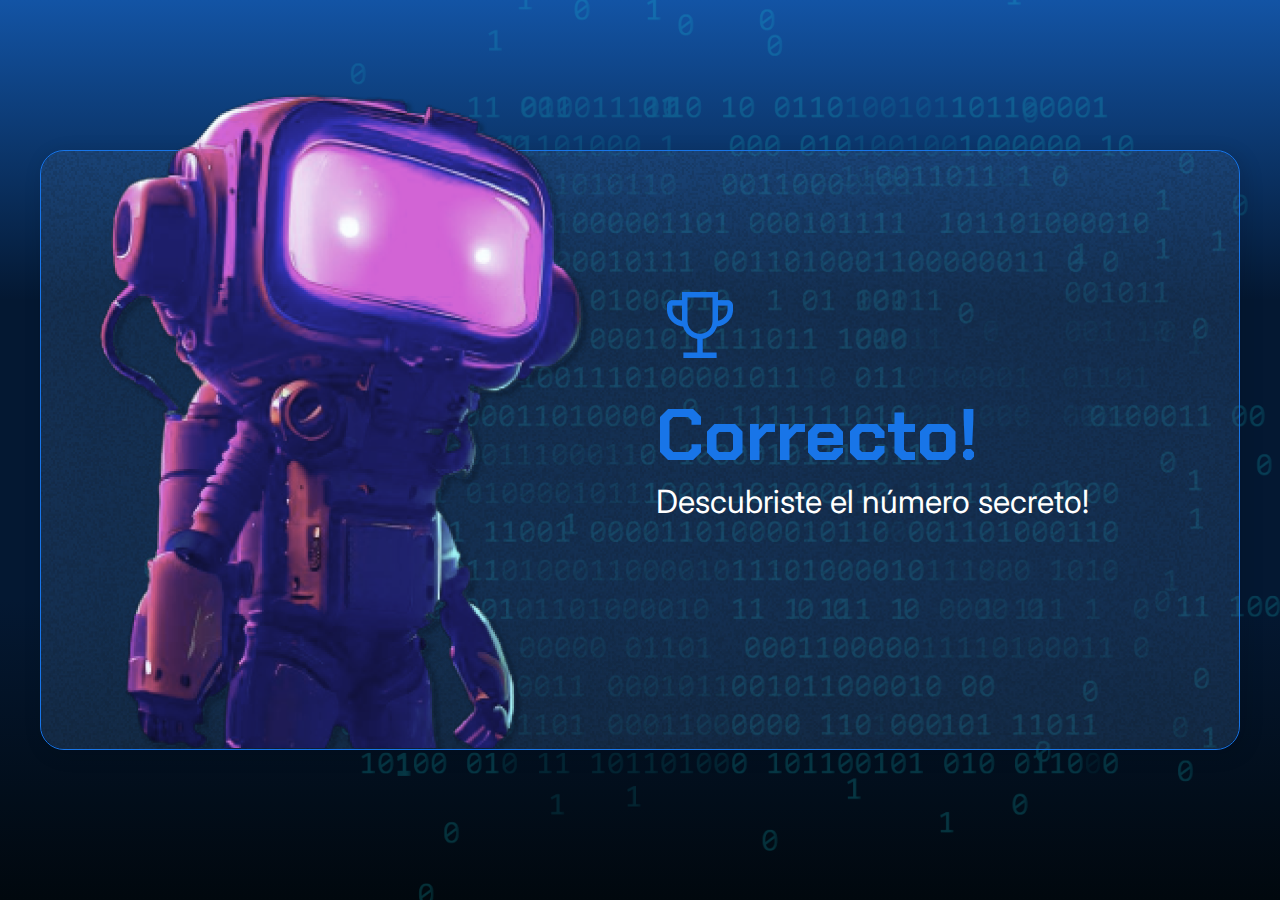
<file: 2034-logica-programacion-1-ProyectoInicial/index.html>
<!DOCTYPE html>
<html lang="en">

<head>
    <meta charset="UTF-8">
    <meta name="viewport" content="width=device-width, initial-scale=1.0">
    <link rel="preconnect" href="https://fonts.googleapis.com">
    <link rel="preconnect" href="https://fonts.gstatic.com" crossorigin>
    <link href="https://fonts.googleapis.com/css2?family=Chakra+Petch:wght@700&family=Inter:wght@400;700&display=swap"
        rel="stylesheet">
    <link rel="stylesheet" href="style.css">
    <title>JS Game</title>
</head>

<body>
    <div class="container">
        <div class="container__contenido">
            <img src="./img/robot.png" alt="Robot" class="container__imagen-robot" />
            <div class="container__informaciones">
                <img src="./img/trophy.png" alt="Icono de trofeo" />
                 <div class="container__texto">
                    <h1><span class="container__texto-azul">Correcto!</span></h1>
                    <h2>Descubriste el número secreto!</h2>
                </div>
            </div>
        </div>
    </div>
</body>
<script src="app.js"></script>
</html>
</file>
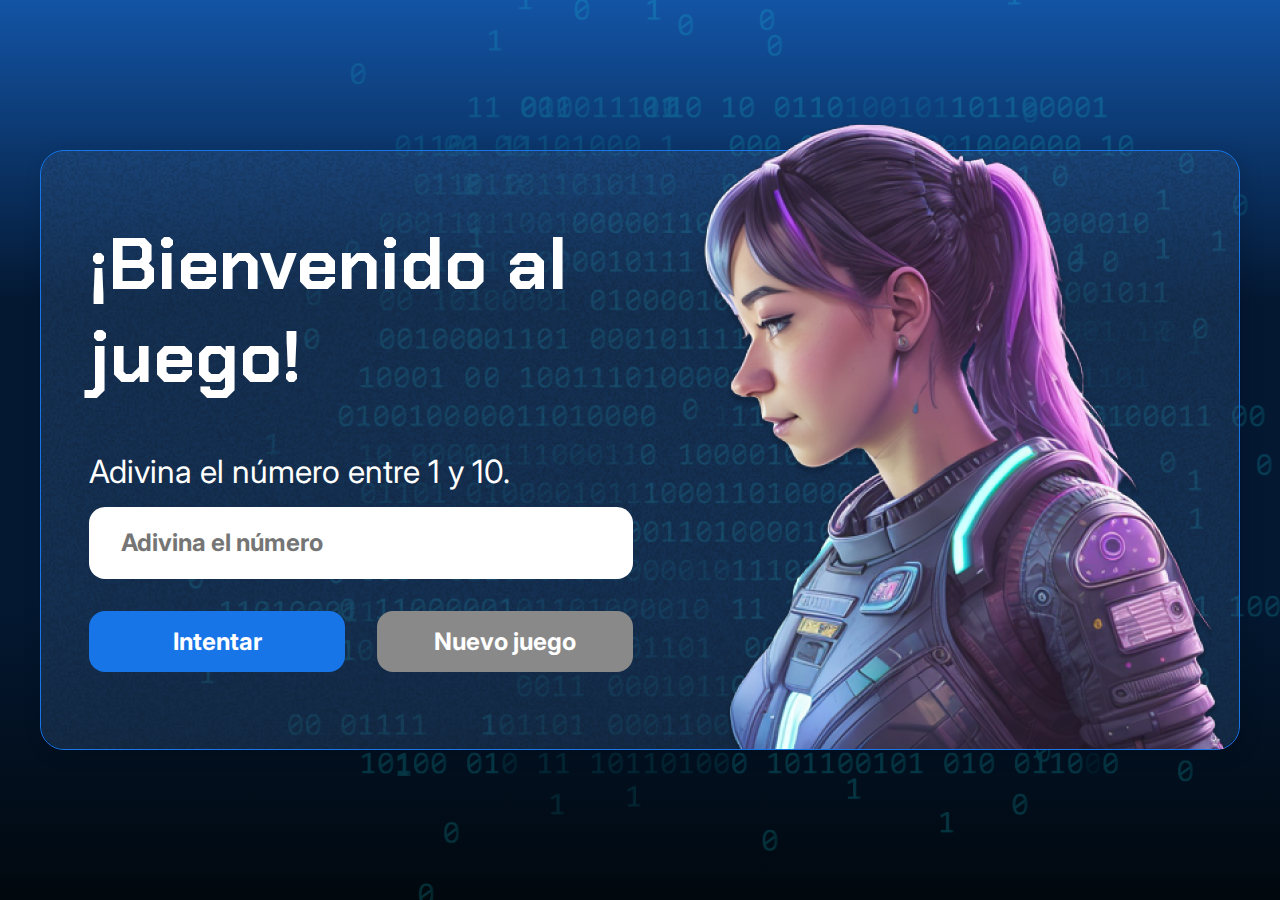
<file: 2035-logica-programacion-2-Aula1/index.html>
<!DOCTYPE html>
<html lang="pt-br">

<head>
    <meta charset="UTF-8">
    <meta name="viewport" content="width=device-width, initial-scale=1.0">
    <link rel="preconnect" href="https://fonts.googleapis.com">
    <link rel="preconnect" href="https://fonts.gstatic.com" crossorigin>
    <link href="https://fonts.googleapis.com/css2?family=Chakra+Petch:wght@700&family=Inter:wght@400;700&display=swap"
        rel="stylesheet">
    <link rel="stylesheet" href="style.css">
    <title>JS Game</title>
</head>

<body>

    <div class="container">
        <div class="container__contenido">
            <div class="container__informaciones">
                <div class="container__texto">
                    <h1></h1>
                    <p class="texto__parrafo"></p>
                </div>
                <input type="number" min="1" max="10" class="container__input" id="userNumber" placeholder="Adivina el número">
                <div class="chute container__botones">
                    <button onclick="userAttempt()" class="container__boton">Intentar</button>
                    <button onclick="restartGame()" class="container__boton" id="restart" disabled>Nuevo juego</button>
                </div>
            </div>
            <img src="./img/ia.png" alt="Una persona mirando a la izquierda" class="container__imagen-persona" />
        </div>
    </div>
    <script src="app.js" defer></script>
</body>

</html>
</file>
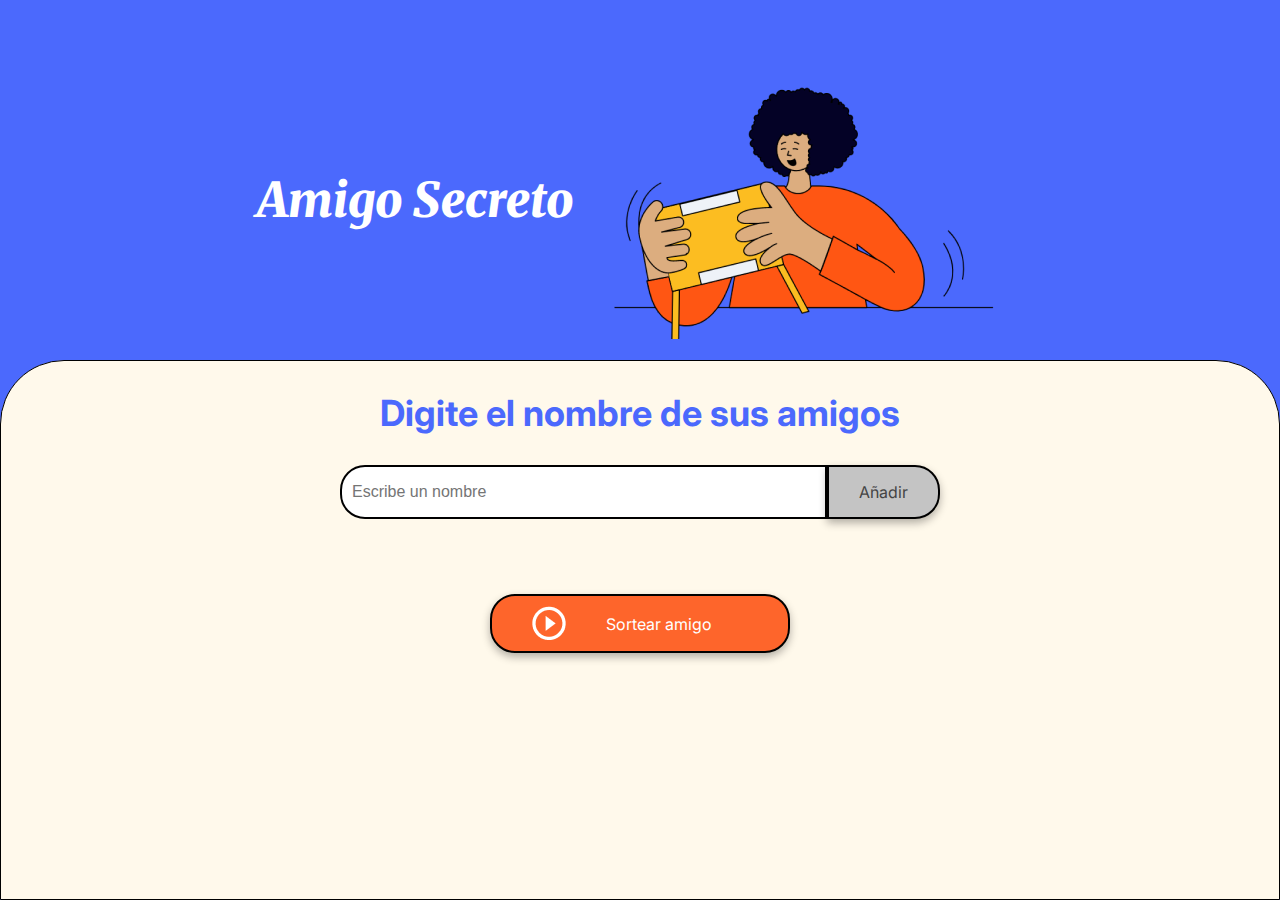
<file: challenge-amigo-secreto/index.html>
<!DOCTYPE html>
<html lang="es">
<head>
    <meta charset="UTF-8">
    <meta name="viewport" content="width=device-width, initial-scale=1.0">
    <link rel="stylesheet" href="style.css">
    <link rel="preconnect" href="https://fonts.googleapis.com">
    <link rel="preconnect" href="https://fonts.gstatic.com" crossorigin>
    <link href="https://fonts.googleapis.com/css2?family=Inter:wght@100;400;700;900&family=Merriweather:ital,wght@0,300;0,400;0,700;0,900;1,300;1,400;1,700;1,900&display=swap" rel="stylesheet">
    <title>Amigo Secreto</title>
</head>

<body>
    <main class="main-content">
        <header class="header-banner">
            <h1 class="main-title">Amigo Secreto</h1>
            <img src="assets/amigo-secreto.png" alt="Imagen representativa de amigo secreto">
        </header>
        
        <section class="input-section">
            <h2 class="section-title">Digite el nombre de sus amigos</h2>
            <div class="input-wrapper">
                <input type="text" id="amigo" class="input-name" placeholder="Escribe un nombre">
                <button class="button-add" onclick="agregarAmigo()">Añadir</button>
            </div>
           
            <ul id="listaAmigos" class="name-list" aria-labelledby="listaAmigos" role="list"></ul>
            <ul id="resultado" class="result-list" aria-live="polite"></ul>

            <div class="button-container">
                <button class="button-draw" onclick="sortearAmigo()" aria-label="Sortear amigo secreto">
                    <img src="assets/play_circle_outline.png" alt="Ícono para sortear">
                    Sortear amigo
                </button>
            </div>
        </section>
    </main>

    <script src="app.js" defer></script>
</body>
</html>
</file>
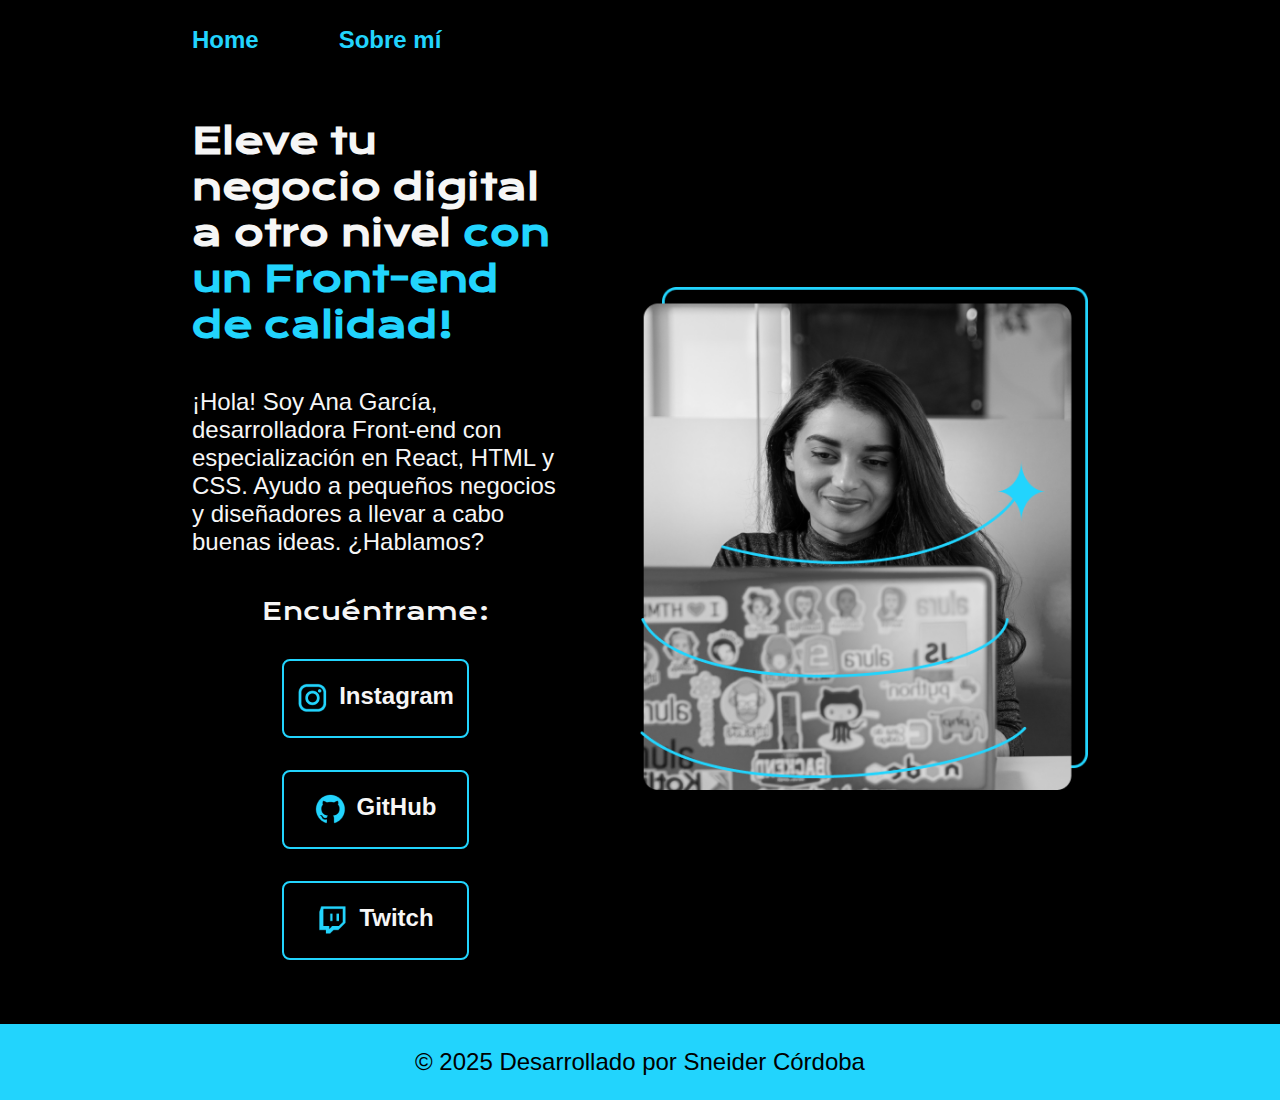
<file: portfolio-html-css-01/index.html>
<!DOCTYPE html>
<html lang="es-CO">
  <head>
    <meta charset="UTF-8" />
    <meta name="viewport" content="width=device-width, initial-scale=1.0" />
    <title>Portafolio</title>
    <link rel="stylesheet" href="styles/style.css" />
  </head>
  <body>
    <header id="header"></header>
    <main class="container">
      <section class="content">
        <h1 class="content__title">
          Eleve tu negocio digital a otro nivel
          <strong class="title-dev">con un Front-end de calidad!</strong>
        </h1>
        <p class="content__text">
          ¡Hola! Soy Ana García, desarrolladora Front-end con especialización en
          React, HTML y CSS. Ayudo a pequeños negocios y diseñadores a llevar a
          cabo buenas ideas. ¿Hablamos?
        </p>
        <div class="content__social">
          <h2 class="content__subtitle">Encuéntrame:</h2>
          <a class="content__link" href="https://www.instagram.com/">
            <img src="assets/images/instagram.png" alt="Icono de Instagram" />
            Instagram
          </a>
          <a class="content__link" href="https://github.com/">
            <img src="assets/images/github.png" alt="Icono de GitHub" />
            GitHub
          </a>
          <a class="content__link" href="https://www.twitch.tv/">
            <img src="assets/images/twitch.png" alt="Icono de Twitch" />
            Twitch
          </a>
        </div>
      </section>
      <img
        class="content__image"
        src="assets/images/Imagem.png"
        alt="Imagen de perfil de Ana García"
      />
    </main>
    <footer id="footer"></footer>
    <script src="JS/app.js"></script>
  </body>
</html>
</file>
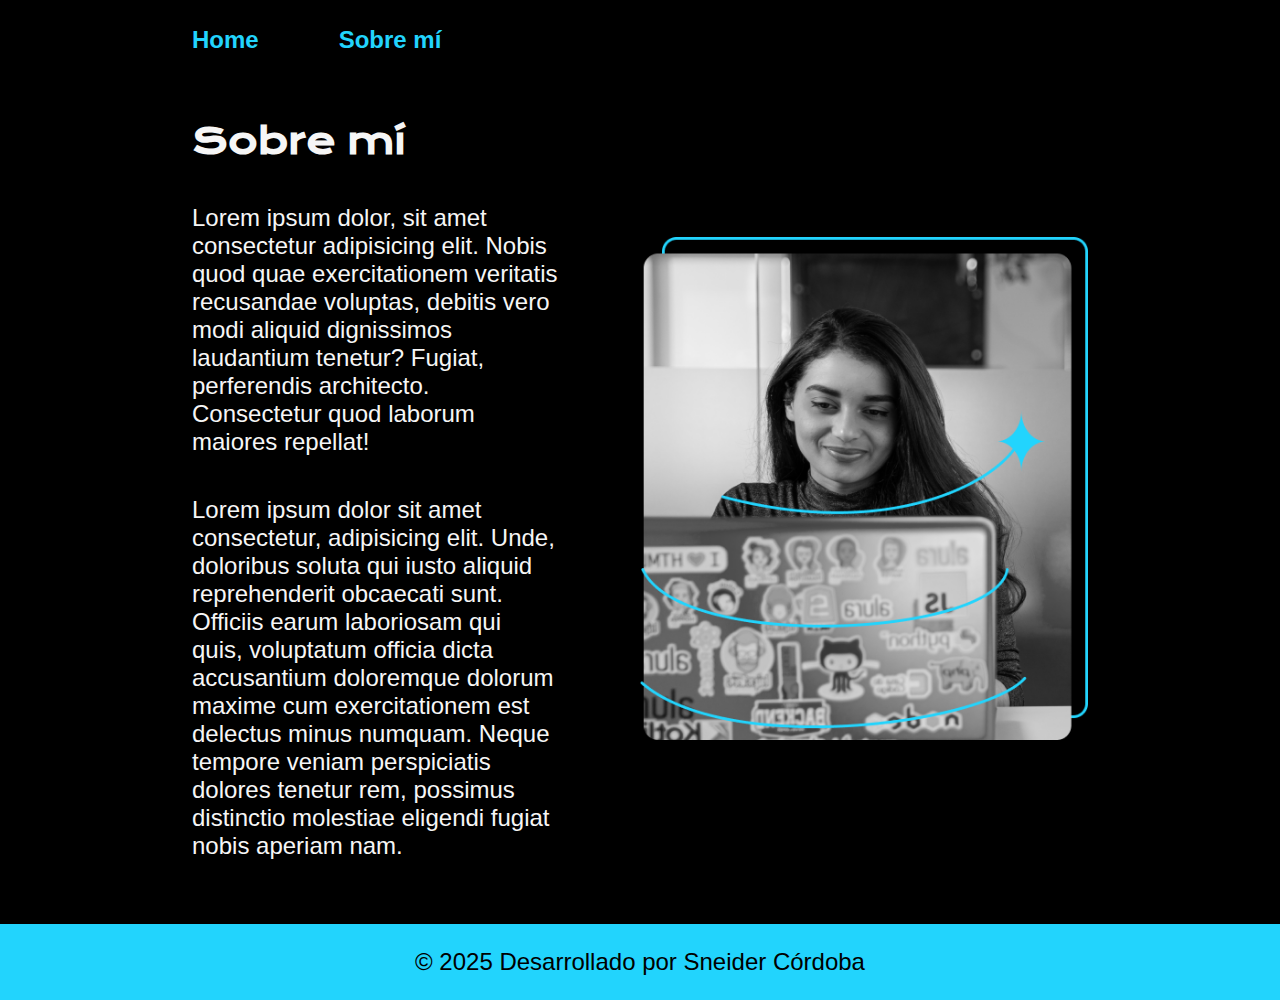
<file: portfolio-html-css-01/about.html>
<!DOCTYPE html>
<html lang="es-CO">
  <head>
    <meta charset="UTF-8" />
    <meta name="viewport" content="width=device-width, initial-scale=1.0" />
    <title>Sobre mí</title>
    <link rel="stylesheet" href="styles/style.css" />
  </head>
  <body>
    <header id="header"></header>
    <main class="container">
      <section class="content">
        <h1 class="content__title">Sobre mí</h1>
        <p class="content__text">
          Lorem ipsum dolor, sit amet consectetur adipisicing elit. Nobis quod
          quae exercitationem veritatis recusandae voluptas, debitis vero modi
          aliquid dignissimos laudantium tenetur? Fugiat, perferendis
          architecto. Consectetur quod laborum maiores repellat!
        </p>
        <p class="content__text">
          Lorem ipsum dolor sit amet consectetur, adipisicing elit. Unde,
          doloribus soluta qui iusto aliquid reprehenderit obcaecati sunt.
          Officiis earum laboriosam qui quis, voluptatum officia dicta
          accusantium doloremque dolorum maxime cum exercitationem est delectus
          minus numquam. Neque tempore veniam perspiciatis dolores tenetur rem,
          possimus distinctio molestiae eligendi fugiat nobis aperiam nam.
        </p>
      </section>
      <img
        class="content__image"
        src="assets/images/Imagem.png"
        alt="Imagen de perfil de Ana García"
      />
    </main>
    <footer id="footer"></footer>
  </body>
  <script src="JS/app.js"></script>
</html>
</file>
<file: 2034-logica-programacion-1-ProyectoInicial/style.css>
* {
    box-sizing: border-box;
    margin: 0;
    padding: 0;
    color: white;
}

body {
    background: linear-gradient(#1354A5 0%, #041832 33.33%, #041832 66.67%, #01080E 100%);
    height: 100vh;
    display: flex;
    align-items: center;
    justify-content: center;
}


body::before {
    background-image: url("img/code.png");
    background-repeat: no-repeat;
    background-position: right;
    content: "";
    display: block;
    position: absolute;
    width: 100%;
    height: 100%;
    opacity: 0.4;
}

.container {
    width: 1200px;
    height: 600px;
    display: flex;
    align-items: center;
    justify-content: space-between;
    border-radius: 24px;
    border: 1px solid #1875E8;
    box-shadow: 4px 4px 20px 0px rgba(1, 8, 14, 0.15);
    background-image: url("img/Ruido.png");
    background-size: 100% 100%;
    position: relative;
}

.container__contenido {
    display: flex;
    align-items: center;
    position: absolute;
    bottom: 0;
}

.container__informaciones {
    flex: 1;
    padding: 20px;
}

.container__boton {
    border-radius: 16px;
    background: #1875E8;
    padding: 16px 24px;
    width: 100%;
    font-size: 24px;
    font-weight: 700;
    border: none;
    margin-top: 16px;
}

.container__texto {
    margin: 16px 0 16px 0;
}

.container__texto-azul {
    color: #1875E8;
}

h1 {
    font-family: 'Chakra Petch', sans-serif;
    font-size: 72px;
}

h2,
p,
button {
    font-family: 'Inter', sans-serif;
}

h2 {
    font-size: 32px;
    font-weight: 400;
}
</file>
<file: 2035-logica-programacion-2-Aula1/style.css>
* {
    box-sizing: border-box;
    margin: 0;
    padding: 0;
    color: white;
}

body {
    background: linear-gradient(#1354A5 0%, #041832 33.33%, #041832 66.67%, #01080E 100%);
    height: 100vh;
    display: flex;
    align-items: center;
    justify-content: center;
}


body::before {
    background-image: url("img/code.png");
    background-repeat: no-repeat;
    background-position: right;
    content: "";
    display: block;
    position: absolute;
    width: 100%;
    height: 100%;
    opacity: 0.4;
}

.container {
    width: 1200px;
    height: 600px;
    display: flex;
    align-items: center;
    justify-content: space-between;
    border-radius: 24px;
    border: 1px solid #1875E8;
    box-shadow: 4px 4px 20px 0px rgba(1, 8, 14, 0.15);
    background-image: url("img/Ruido.png");
    background-size: 100% 100%;
    position: relative;
}


.container__contenido {
    display: flex;
    align-items: center;
    position: absolute;
    bottom: 0;
}

.container__informaciones {
    flex: 1;
    padding: 3rem;
}

.container__boton {
    border-radius: 16px;
    background: #1875E8;
    padding: 16px 24px;
    width: 100%;
    font-size: 24px;
    font-weight: 700;
    border: none;
    margin-top: 2rem;
}

.container__boton:disabled {
    background: #898989;
}

.container__texto {
    margin: 16px 0 16px 0;
}

.container__texto-azul {
    color: #1875E8;
}

.container__input {
    width: 100%;
    height: 72px;
    border-radius: 16px;
    background-color: #FFF;
    border: none;
    color: #1875E8;
    padding: 2rem;
    font-size: 24px;
    font-weight: 700;
    font-family: 'Inter', sans-serif;
}

.container__botones {
    display: flex;
    gap: 2em;
}

h1 {
    font-family: 'Chakra Petch', sans-serif;
    font-size: 72px;
    padding-bottom: 3rem;
}

p,
button {
    font-family: 'Inter', sans-serif;
}

.texto__parrafo {
    font-size: 32px;
    font-weight: 400;
}
</file>
<file: challenge-amigo-secreto/style.css>
:root {
    --color-primary: #4B69FD;
    --color-secondary: #FFF9EB;
    --color-tertiary: #C4C4C4;
    --color-button: #fe652b;
    --color-button-hover: #e55720;
    --color-text: #444444;
    --color-white: #FFFFFF;
}

/* Estilos generales */
* {
    margin: 0;
    padding: 0;
    box-sizing: border-box;
}

body {
    height: 100vh;
    background-color: var(--color-primary);
    display: flex;
    justify-content: center;
    align-items: center;
}

.main-content {
    display: flex;
    flex-direction: column;
    height: 100%;
    width: 100%;
}

/* Banner */
.header-banner {
    flex: 40%;
    display: flex;
    justify-content: center;
    align-items: center;
    padding: 40px 0 0;
}

/* Sección de entrada */
.input-section {
    flex: 60%;
    background-color: var(--color-secondary);
    border: 1px solid #000;
    border-radius: 64px 64px 0 0;
    display: flex;
    flex-direction: column;
    align-items: center;
    padding: 20px;
    width: 100%;
}

/* Títulos */
.main-title {
    font-size: 48px;
    font-family: "Merriweather", serif;
    font-weight: 900;
    font-style: italic;
    color: var(--color-white);
}

.section-title {
    font-family: "Inter", serif;
    font-size: 36px;
    font-weight: 700;
    color: var(--color-primary);
    margin: 10px 0;
    text-align: center;
}

/* Contenedores de entrada y botón */
.input-wrapper {
    display: flex;
    justify-content: center;
    width: 100%;
    max-width: 600px;
    margin-top: 20px;
}

.input-name {
    width: 100%;
    padding: 10px;
    border: 2px solid #000;
    border-radius: 25px 0 0 25px;
    font-size: 16px;
}

.button-container {
    width: 300px;
    justify-content: center;
}

/* Estilos de entrada de texto */
.input-title {
    flex: 1;
    padding: 10px 15px;
    font-size: 16px;
    border: 2px solid #333;
    border-right: none;
    border-radius: 25px 0 0 25px;
    font-family: "Merriweather", serif;
    box-shadow: 0 4px 8px rgba(0, 0, 0, 0.3);
}

/* Estilos de botón */
button {
    padding: 15px 30px;
    font-family: "Inter", sans-serif;
    font-size: 16px;
    border: 2px solid #000;
    border-radius: 25px;
    box-shadow: 0 4px 8px rgba(0, 0, 0, 0.3);
    cursor: pointer;
}

.button-add {
    background-color: var(--color-tertiary);
    color: var(--color-text);
    border-radius: 0 25px 25px 0;
}

.button-add:hover {
    background-color: #a1a1a1;
}

/* Listas */
ul {
    list-style-type: none;
    color: var(--color-text);
    font-family: "Inter", sans-serif;
    font-size: 18px;
    margin: 20px 0;
}

.result-list {
    margin-top: 15px;
    color: #05DF05;
    font-size: 22px;
    font-weight: bold;
    text-align: center;
}

/* Botón de sortear título */
.button-draw {
    display: flex;
    align-items: center;
    width: 100%;
    padding: 10px 40px;
    color: var(--color-white);
    background-color: var(--color-button);
    font-size: 16px;
}

.button-draw img {
    margin-right: 40px;
}

.button-draw:hover {
    background-color: var(--color-button-hover);
}
</file>
<file: portfolio-html-css-01/styles/style.css>
@import url("./colors.css");
@import url("./fonts.css");

* {
  padding: 0;
  margin: 0;
}

body {
  background-color: var(--color-primary);
  color: var(--color-secondary);
  box-sizing: border-box;
}

.header {
  padding: 2% 0% 0% 15%;
}

.header__nav {
  display: flex;
  gap: 80px;
}

.header__link {
  font-family: var(--font-primary);
  font-size: 1.5rem;
  font-weight: 600;
  color: var(--color-tertiary);
  text-decoration: none;
}

.title-dev {
  color: var(--color-tertiary);
}

.container {
  display: flex;
  align-items: center;
  padding: 5% 15%;
  justify-content: space-between;
  gap: 82px;
}

.content {
  width: 50%;
  display: flex;
  flex-direction: column;
  gap: 40px;
}

.content__title {
  font-size: 2.25rem;
  font-family: var(--font-secondary);
}

.content__text {
  font-size: 1.5rem;
  font-family: var(--font-primary);
}

.content__social {
  display: flex;
  justify-content: space-between;
  flex-direction: column;
  align-items: center;
  gap: 32px;
}

.content__subtitle {
  font-family: var(--font-secondary);
  font-size: 1.5rem;
  font-weight: 400;
}

.content__link {
  width: 50%;
  color: var(--color-secondary);
  text-align: center;
  padding: 21.5px 0;
  border-radius: 8px;
  font-family: var(--font-primary);
  font-size: 1.5rem;
  font-weight: 600;
  text-decoration: none;
  border: 2px solid var(--color-tertiary);
  display: flex;
  justify-content: center;
  gap: 10px;
}
.content__link:hover {
  cursor: pointer;
  background-color: var(--color-hover);
  font-size: 1.55rem;
}

.content__image {
  width: 50%;
}

.footer {
  background-color: var(--color-tertiary);
  color: var(--color-primary);
  padding: 24px;
  text-align: center;
  font-family: var(--font-primary);
  font-size: 1.5rem;
  font-weight: 400;
}

@media (max-width: 1220px) {
  .header { 
    padding: 10%;
  }

  .header__nav {
    justify-content: center;
  }

  .container {
    flex-direction: column-reverse;
    padding: 5%;
  }

  .content {
    width: auto
  }
}
</file>
